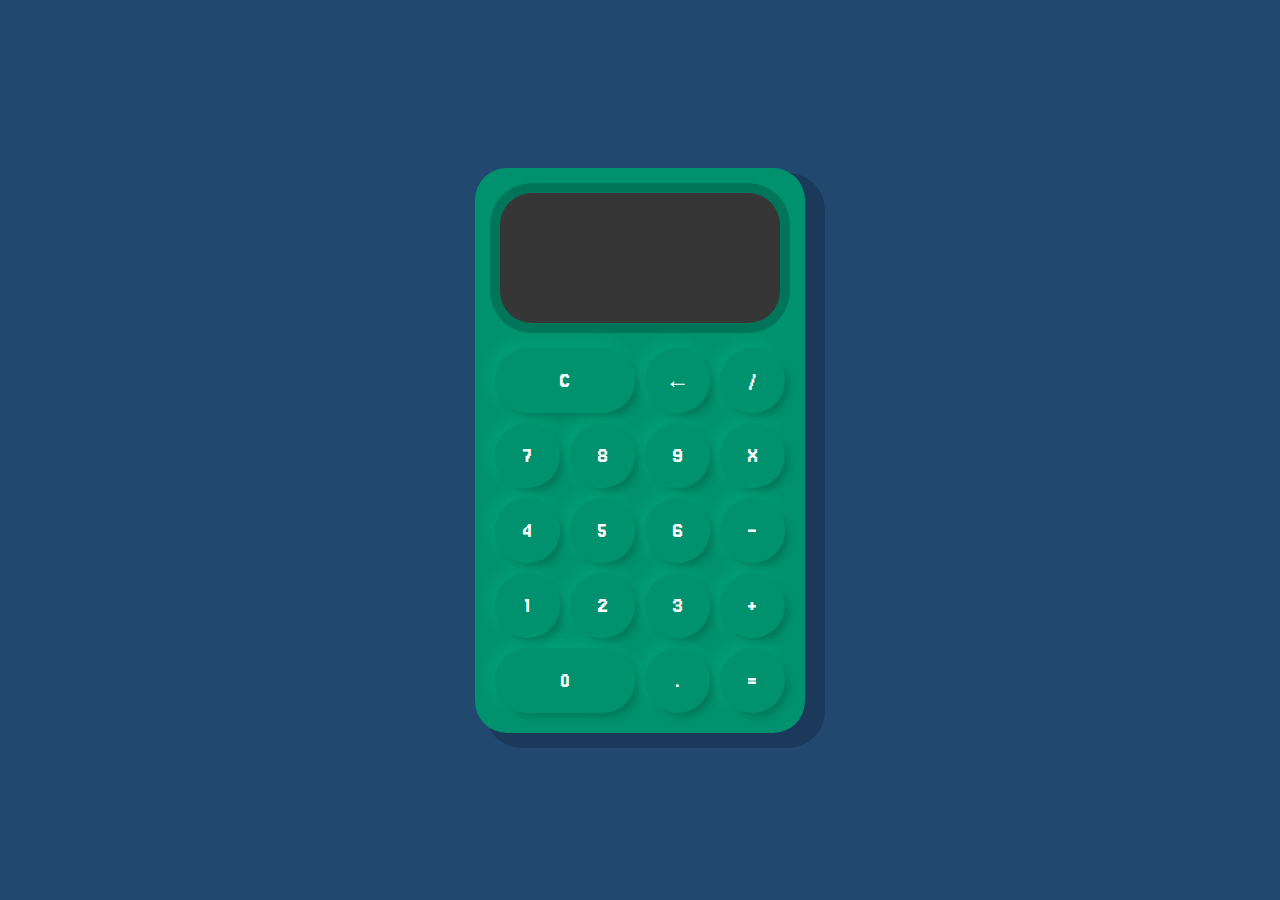
<file: calculadora/index.html>
<!DOCTYPE html>
<html lang="es">
<head>
    <meta charset="UTF-8">
    <meta name="viewport" content="width=device-width, initial-scale=1.0">
    <link rel="preconnect" href="https://fonts.googleapis.com">
<link rel="preconnect" href="https://fonts.gstatic.com" crossorigin>
<link href="https://fonts.googleapis.com/css2?family=Jersey+10&display=swap" rel="stylesheet">
<link rel="stylesheet" href="style.css">
<script src="Display.js" type="text/javascript"></script>
<script src="Calculadora.js" type="text/javascript"></script>
<script src="app.js" type="text/javascript" defer></script>

    <title>Calculadora</title>
</head>
<body>
    

<div class="container">
    <div class="calculadora">
        <div class="display">
            <div id="valor-anterior"></div>
            <div id="valor-actual"></div>
        </div>
        <button class="col-2" onclick="display.borrarTodo()">C</button>
        <button onclick="display.borrar()">&larr;</button>
        <button class="operador" value="dividir">/</button>
        <button class="numero">7</button>
        <button class="numero">8</button> 
        <button class="numero">9</button>
        <button class="operador" value="multiplicar">X</button>
        <button class="numero">4</button>
        <button class="numero">5</button>
        <button class="numero">6</button>
        <button class="operador" value="restar">-</button>
        <button class="numero">1</button>
        <button class="numero">2</button>
        <button class="numero">3</button>
        <button class="operador" value="sumar">+</button>
        <button class="col-2 numero">0</button>
        <button class="numero">.</button>
        <button class="operador" value="igual">=</button>
    </div>
</div>



</body>
</html>
</file>
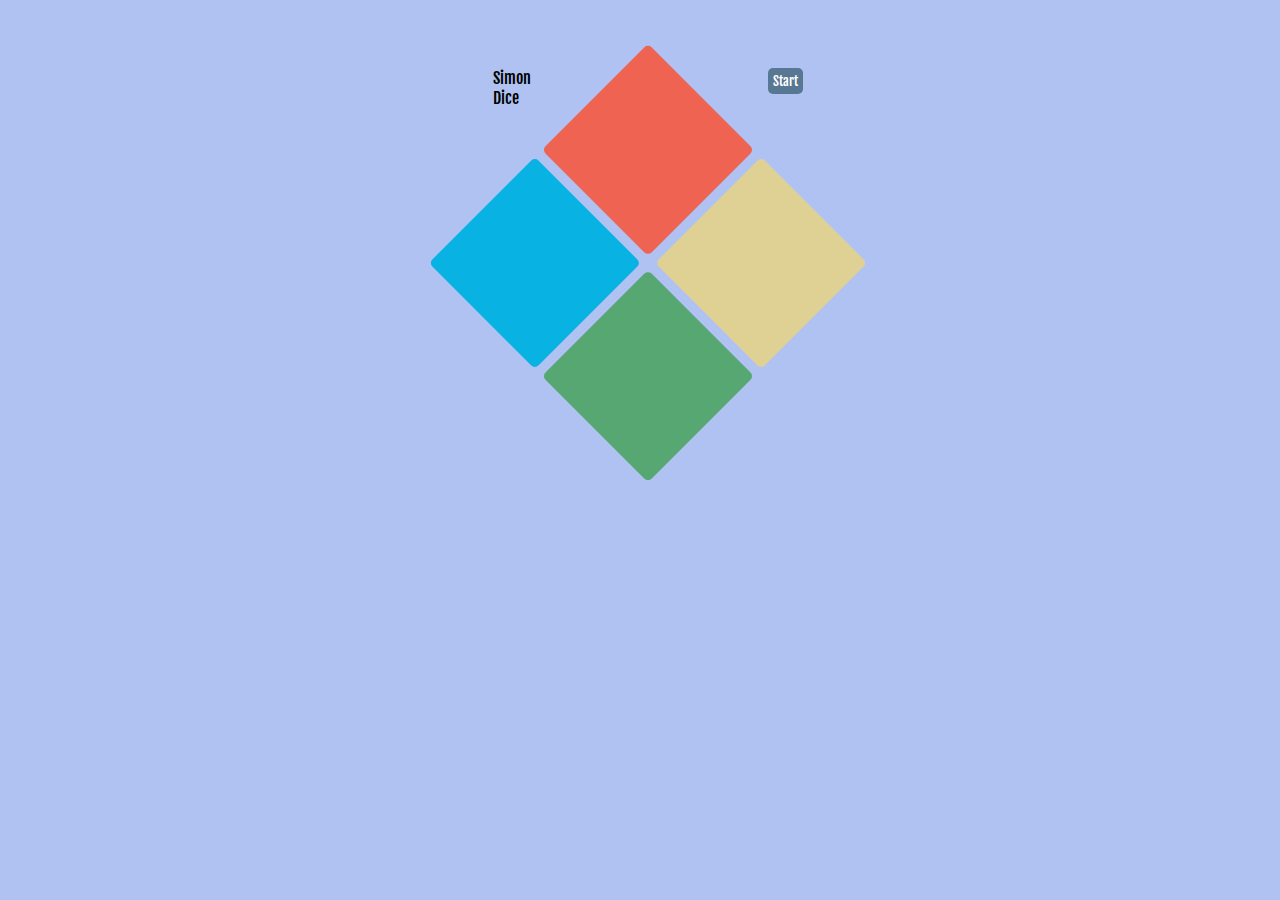
<file: simon_says/index.html>
<!DOCTYPE html>
<html lang="en">
<head>
    <meta charset="UTF-8">
    <meta name="viewport" content="width=device-width, initial-scale=1.0">
    <title>Simon says</title>
    <link rel="preconnect" href="https://fonts.googleapis.com">
<link rel="preconnect" href="https://fonts.gstatic.com" crossorigin>
<link href="https://fonts.googleapis.com/css2?family=Anton&family=Fjalla+One&family=Jersey+10&display=swap" rel="stylesheet">
<link rel="stylesheet" href="style.css">
<script src="script.js" type="text/javascript" defer></script>

</head>
<body>
    
    <div class="simon">
        <div class="title">Simon Dice</div>
        <button id="startButton">Start</button>
        <div class="buttonContainer">
            <div class="square red"></div>
            <div class="square yellow"></div>
            <div class="square blue"></div>
            <div class="square green"></div>
        </div>
        <div id="round"></div>
    </div>
</body>
</html>
</file>
<file: calculadora/style.css>
*{
    font-family: "Jersey 10", sans-serif;
    color: #fff;
}

body{
    margin: 0;
    background-color: #224870;
}


.container{
    display: flex;
    justify-content: center;
    align-items: center;
    height: 100vh;
}

.calculadora{
    display: grid;
    grid-template-columns: repeat(4 ,75px);
    grid-template-rows: 160px repeat(5, 75px);
    background-color: #00916e;
    padding: 15px;
    border-radius: 32px;
    box-shadow: 15px 10px 0px 5px #00000030;
}

button{
    cursor: pointer;
    margin: 5px;
    padding: 0;
    border-radius: 32px;
    font-size: 1.5em;
    border: none;
    background-color: #00916e;
    box-shadow: 5px 5px 10px -3px #00000040, -5px -5px 15px 3px #00ffc11f;


}


button:active{
    background-color: #006f54;
}

button:focus{
    outline: none;
}


.col-2{
    grid-column: span 2;
}


.display {
    grid-column: 1 / -1;
    padding: 16px;
    display: flex;
    margin: 10px 10px 20px;
    flex-direction: column;
    align-items: flex-end;
    background-color: #363636;
    border-radius: 32px;
    text-align: right;
    justify-content: space-between;
    word-break: break-all;
    box-shadow: 0px 0px 0px 10px #00000030;

}

#valor-actual{
    font-size: 1.5em;
}

#valor-anterior{
    font-size: 2.3em;
    font-weight: bold;
}
</file>
<file: simon_says/style.css>
body{
    display: inline-grid;
    place-items: center;
    width: 100%;
    background-color: #b0c2f2;
    font-family: "Fjalla One", sans-serif;
}

.simon {
    position: relative;
    margin-top: 50px;
    padding: 10px;
    border-radius: 5px;
}

.buttonContainer{
    display: inline-grid;
    grid-gap: 10px;
    grid-template-columns: auto auto;
    transform: rotate(45deg);
}

.square {
    border-radius: 5px;
    width: 150px;
    height: 150px;
    cursor: pointer;
}


.square:active,
.active{
    filter: brightness(130%);
}

.red{
    background-color: #ee6352;
}

.blue{
    background-color: #08b2e3;
}

.green{
    background-color: #57a773;
}

.yellow{
    background-color: #dfd094;
}

#startButton {
    width: 75pz;
    position: absolute;
    top: 10px;
    right: 10px;
    border: none;
    font-family: "Fjalla One", sans-serif;
    cursor: pointer;
    border-radius: 5px;
    color: #fff;
    background-color: #587792;
    padding: 5px;
}

#startButton:disabled {
    background-color: #eee;
}

.title {
    width: min-content;
}

.winner {
    animation: spin 1s ease-in-out;
}

@keyframes spin {
    100% {transform: rotate(180deg)}}
</file>
